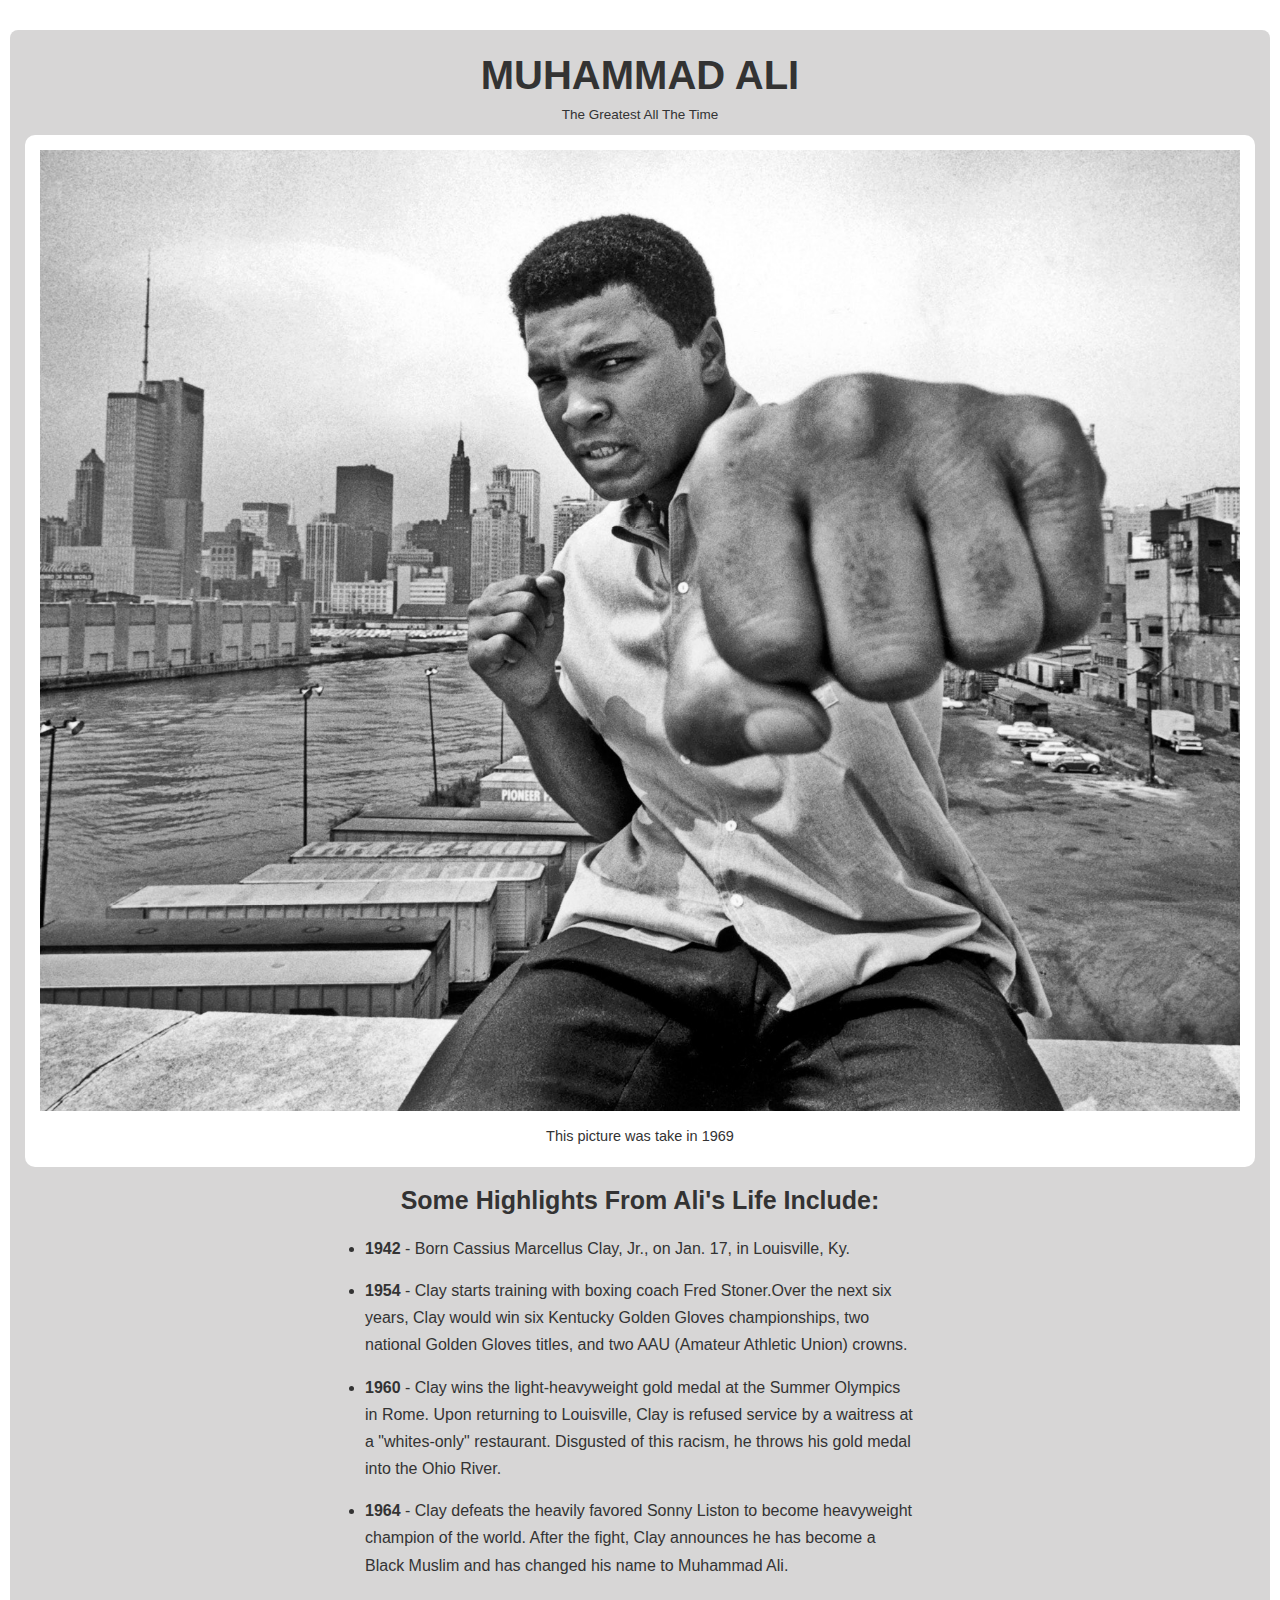
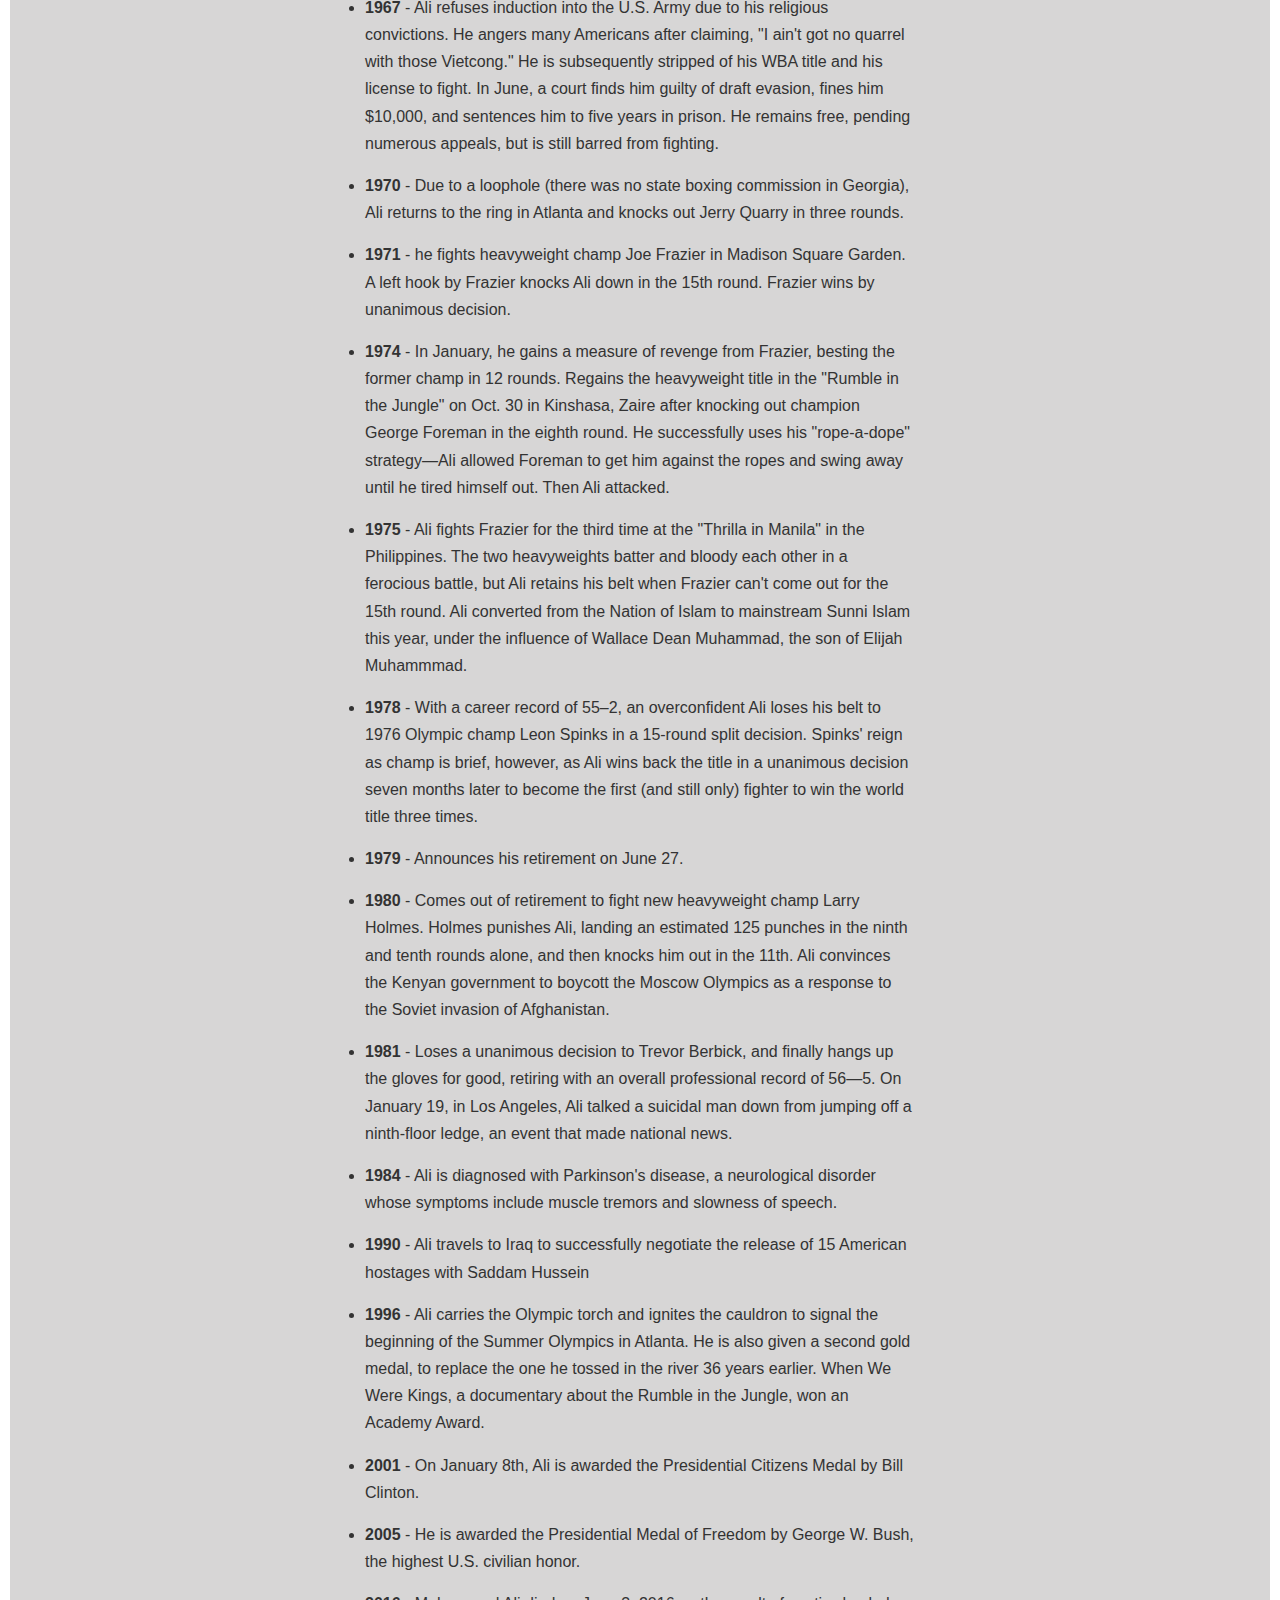
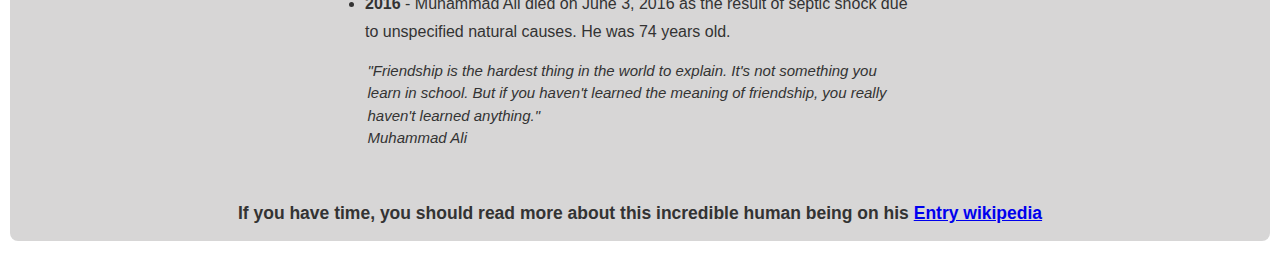
<file: Tribute-page/index.html>
<!DOCTYPE html>
<html lang="en">
<head>
    <meta charset="UTF-8">
    <meta http-equiv="X-UA-Compatible" content="IE=edge">
    <meta name="viewport" content="width=device-width, initial-scale=1.0">
    <title>Muhammad Ali</title>
    <link rel="stylesheet" href="style.css">
</head>
<body>
    <main class="main">
        <h1 class="title">muhammad ali</h1>
        <p class="title-description">The greatest all the time</p>
        <figure class="img-div">
            <img src="images/ali.jpg" alt="Mohamed-ali">
            <figcaption class="caption">This picture was take in 1969</figcaption>
        </figure>
        <!-- Tribute info -->
        <section>
            <h2 class="title-2">Some highlights from Ali's life include:</h2>
            <ul>
                <li><strong>1942</strong> - Born Cassius Marcellus Clay, Jr., on Jan. 17, in Louisville, Ky.</li>
                <li><strong>1954</strong> - Clay starts training with boxing coach Fred Stoner.Over the next six years, Clay would win six Kentucky Golden Gloves championships, two national Golden Gloves titles, and two AAU (Amateur Athletic Union) crowns.</li>
                <li><strong>1960</strong> - Clay wins the light-heavyweight gold medal at the Summer Olympics in Rome. Upon returning to Louisville, Clay is refused service by a waitress at a "whites-only" restaurant. Disgusted of this racism, he throws his gold medal into the Ohio River. </li>
                <li><strong>1964</strong> - Clay defeats the heavily favored Sonny Liston to become heavyweight champion of the world. After the fight, Clay announces he has become a Black Muslim and has changed his name to Muhammad Ali.</li>
                <li><strong>1967</strong> - Ali refuses induction into the U.S. Army due to his religious convictions. He angers many Americans after claiming, "I ain't got no quarrel with those Vietcong." He is subsequently stripped of his WBA title and his license to fight. In June, a court finds him guilty of draft evasion, fines him $10,000, and sentences him to five years in prison. He remains free, pending numerous appeals, but is still barred from fighting.</li>
                <li><strong>1970</strong> - Due to a loophole (there was no state boxing commission in Georgia), Ali returns to the ring in Atlanta and knocks out Jerry Quarry in three rounds.</li>
                <li><strong>1971</strong> - he fights heavyweight champ Joe Frazier in Madison Square Garden. A left hook by Frazier knocks Ali down in the 15th round. Frazier wins by unanimous decision.</li>
                <li><strong>1974</strong> - In January, he gains a measure of revenge from Frazier, besting the former champ in 12 rounds. Regains the heavyweight title in the "Rumble in the Jungle" on Oct. 30 in Kinshasa, Zaire after knocking out champion George Foreman in the eighth round. He successfully uses his "rope-a-dope" strategy—Ali allowed Foreman to get him against the ropes and swing away until he tired himself out. Then Ali attacked.</li>
                <li><strong>1975</strong> - Ali fights Frazier for the third time at the "Thrilla in Manila" in the Philippines. The two heavyweights batter and bloody each other in a ferocious battle, but Ali retains his belt when Frazier can't come out for the 15th round.
                    Ali converted from the Nation of Islam to mainstream Sunni Islam this year, under the influence of Wallace Dean Muhammad, the son of Elijah Muhammmad.</li>
                <li><strong>1978</strong> - With a career record of 55–2, an overconfident Ali loses his belt to 1976 Olympic champ Leon Spinks in a 15-round split decision. Spinks' reign as champ is brief, however, as Ali wins back the title in a unanimous decision seven months later to become the first (and still only) fighter to win the world title three times.</li>
                <li><strong>1979</strong> - Announces his retirement on June 27.</li>
                <li><strong>1980</strong> - Comes out of retirement to fight new heavyweight champ Larry Holmes. Holmes punishes Ali, landing an estimated 125 punches in the ninth and tenth rounds alone, and then knocks him out in the 11th.
                    Ali convinces the Kenyan government to boycott the Moscow Olympics as a response to the Soviet invasion of Afghanistan.</li>
                <li><strong>1981</strong> - Loses a unanimous decision to Trevor Berbick, and finally hangs up the gloves for good, retiring with an overall professional record of 56—5.
                    On January 19, in Los Angeles, Ali talked a suicidal man down from jumping off a ninth-floor ledge, an event that made national news.</li>
                <li><strong>1984</strong> - Ali is diagnosed with Parkinson's disease, a neurological disorder whose symptoms include muscle tremors and slowness of speech.</li>
                <li><strong>1990</strong> - Ali travels to Iraq to successfully negotiate the release of 15 American hostages with Saddam Hussein</li>
                <li><strong>1996</strong> - Ali carries the Olympic torch and ignites the cauldron to signal the beginning of the Summer Olympics in Atlanta. He is also given a second gold medal, to replace the one he tossed in the river 36 years earlier.
                    When We Were Kings, a documentary about the Rumble in the Jungle, won an Academy Award.</li>
                <li><strong>2001</strong> - On January 8th, Ali is awarded the Presidential Citizens Medal by Bill Clinton.</li>
                <li><strong>2005</strong> - He is awarded the Presidential Medal of Freedom by George W. Bush, the highest U.S. civilian honor.</li>
                <li><strong>2016</strong> - Muhammad Ali died on June 3, 2016 as the result of septic shock due to unspecified natural causes. He was 74 years old.</li>
            </ul>
            <blockquote cite="https://www.brainyquote.com/authors/muhammad-ali-quotes">
                <p>"Friendship is the hardest thing in the world to explain. It's not something you learn in school. But if you haven't learned the meaning of friendship, you really haven't learned anything."</p>
                <cite>Muhammad Ali</cite>
            </blockquote>
            <h3 style="text-align: center;">If you have time, you should read more about this incredible human being on his
            <a href="https://en.wikipedia.org/wiki/Muhammad_Ali">Entry wikipedia</a></h3>
        </section>
    </main>
</body>
</html>
</file>
<file: Tribute-page/style.css>
*{
    margin: 0;
    padding: 0;
    box-sizing: border-box;
}
html{
    font-size: 10px;
}
body{
    font-family: -apple-system, BlinkMacSystemFont, 'Segoe UI', 'Roboto','Helvetica Neue',Arial, sans-serif;
    color: #333;
    line-height: 1.5;
}
.main{
    margin: 30px 10px;
    background-color: #d7d6d6;
    padding: 15px;
    border-radius: 8px;
}
.title{
    font-size: 4rem;
    text-transform: uppercase;
    text-align: center;
    margin-bottom: 0;
}
.title-description{
    text-align: center;
    text-transform: capitalize;
    font-size: 1.35rem;
    margin-bottom: 10px;
}
/* Figure image style */
.img-div{
    background-color: white;
    padding: 15px;
    border-radius: 10px;
}
img{
    width: 100%;
    margin: 0 auto;
    height: auto;
    display: block;
}
.caption{
    text-align: center;
    margin: 15px 0 5px 0;
    font-size: 1.45rem;
}
/* Tribute info */
.title-2{
    text-align: center;
    margin: 15px 0;
    font-size: 2.5rem;
    text-transform: capitalize;
}
ul{
    max-width: 550px;
    margin: 0 auto;
    line-height: 1.7;
    font-size: 16px;
    text-align: left;
}
ul>li{
    margin: 15px auto;
}
blockquote{
    max-width: 545px;
    margin: 0 auto 50px auto;
    font-style: italic;
    font-size: 1.5rem;
}
h3{
    font-size: 1.75rem;
}
@media (max-width: 650px){
    .main{
        margin: 0;
    }
    ul{
        margin-left: 15px;
    }
    .title{
        font-size: 2.5rem;
    }
    .title-description{
        font-size: 1.23rem;
    }
    .title-2{
        font-size: 1.7rem;

    }
}
</file>
